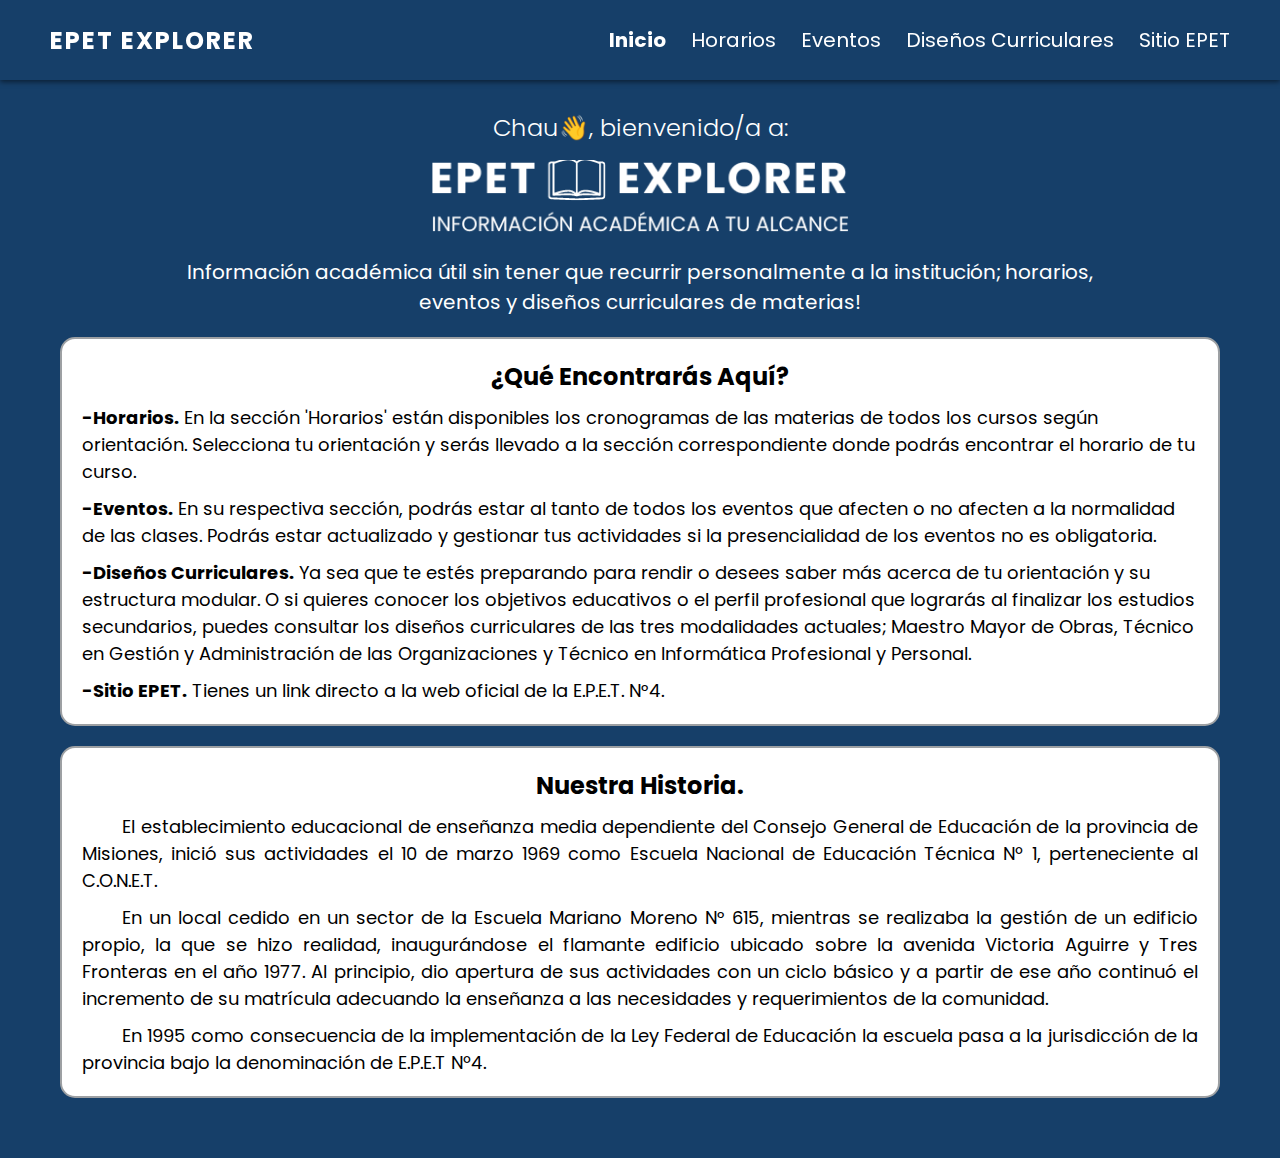
<file: index.html>
<!DOCTYPE html>
<html lang="en">
<head>
    <meta charset="UTF-8">
    <meta name="viewport" content="width=device-width, initial-scale=1.0">
    <script src="script.js"></script>
    <link rel="icon" href="sources/favicon.ico" type="image/x-icon">
    <link href='https://unpkg.com/boxicons@2.1.4/css/boxicons.min.css' rel='stylesheet'>
    <link rel="stylesheet" href="index.css">
    <title>Epet Explorer</title>
</head>
<body>
    <header>
        <nav class="navbar">

            <div class="navbar-brand">
                <h2>EPET EXPLORER</h2>
            </div>
            <div class="menu-toggle">
                <i class='bx bx-menu'></i>
            </div>
                <ul class="navbar-menu">
                    <li><a style="font-weight: bold;"href="index.html">Inicio</a></li>
                    <li><a href="horarios.html">Horarios</a></li>
                    <li><a href="eventos.html">Eventos</a></li>
                    <li><a href="dis_curriculares.html">Diseños Curriculares</a></li>
                    <li><a href="https://epet4iguazu.edu.ar/portal/">Sitio EPET</a></li>
                </ul>
            </div>
        </nav>
    </header>
    
    <div class="main">
        <h2>Chau👋, bienvenido/a a:</h2>
        <img src="sources/logo.png">
        <p class="sub">Información académica útil sin tener que recurrir personalmente a la institución; horarios, eventos y diseños curriculares de materias!</p>

    <div class="container">

        <div class="info">
            <h2>¿Qué Encontrarás Aquí?</h2>
                <p><span>-Horarios.</span> En la sección 'Horarios' están disponibles los cronogramas de las materias de todos los cursos según orientación. Selecciona tu orientación y serás llevado a la sección correspondiente donde podrás encontrar el horario de tu curso.</p>

                <p> <span>-Eventos.</span> En su respectiva sección, podrás estar al tanto de todos los eventos que afecten o no afecten a la normalidad de las clases. Podrás estar actualizado y gestionar tus actividades si la presencialidad de los eventos no es obligatoria.</p>

                <p> <span>-Diseños Curriculares.</span> Ya sea que te estés preparando para rendir o desees saber más acerca de tu orientación y su estructura modular. O si quieres conocer los objetivos educativos o el perfil profesional que lograrás al finalizar los estudios secundarios, puedes consultar los diseños curriculares de las tres modalidades actuales; Maestro Mayor de Obras, Técnico en Gestión y Administración de las Organizaciones y Técnico en Informática Profesional y Personal.</p>

                <p> <span>-Sitio EPET.</span> Tienes un link directo a la web oficial de la E.P.E.T. N°4. </p>
            </div>

            <div class="info">
                <div class="history">
                <h2>Nuestra Historia.</h2>
                    <p>El establecimiento educacional de enseñanza media dependiente del Consejo General de Educación de la provincia de Misiones, inició sus actividades el 10 de marzo 1969 como Escuela Nacional de Educación Técnica Nº 1, perteneciente al C.O.N.E.T. </p>
    
                    <p>En un local cedido en un sector de la Escuela Mariano Moreno N° 615, mientras se realizaba la gestión de un edificio propio, la que se hizo realidad, inaugurándose el flamante edificio ubicado sobre la avenida Victoria Aguirre y Tres Fronteras en el año 1977. Al principio, dio apertura de sus actividades con un ciclo básico y a partir de ese año continuó el incremento de su matrícula adecuando la enseñanza a las necesidades y requerimientos de la comunidad.</p>
    
                    <p> <span>  </span>En 1995 como consecuencia de la implementación de la Ley Federal de Educación la escuela pasa a la jurisdicción de la provincia bajo la denominación de E.P.E.T Nº4. </p>
                </div>
            </div>

        </div>


    <div class="footer">

    </div>

</body>
</html>
</file>
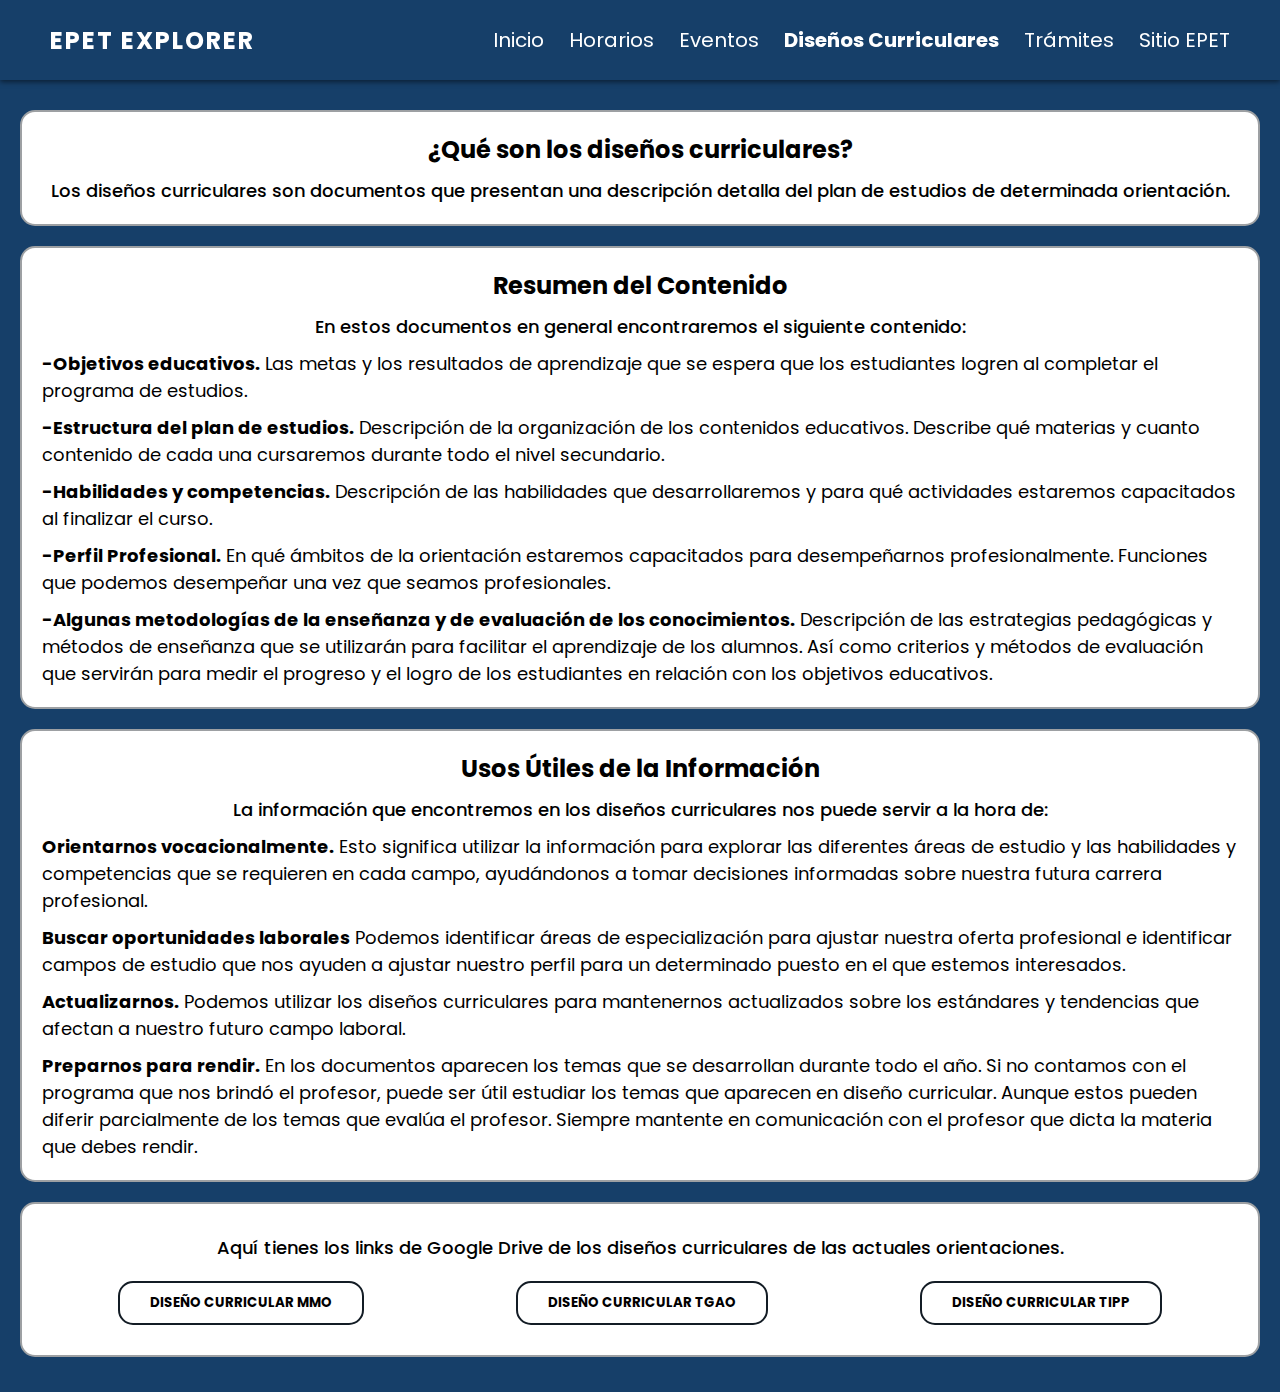
<file: dis_curriculares.html>
<!DOCTYPE html>
<html lang="en">
    <head>
        <meta charset="UTF-8">
        <meta name="viewport" content="width=device-width, initial-scale=1.0">
        <script src="script.js"></script>
        <link rel="icon" href="sources/favicon.ico" type="image/x-icon">
        <link href='https://unpkg.com/boxicons@2.1.4/css/boxicons.min.css' rel='stylesheet'>
        <link rel="stylesheet" href="dis_curriculares.css">
        <title>Epet Explorer</title>
    </head>
    
    <body>
        
        <header>
            <nav class="navbar">

                <div class="navbar-brand">
                    <h2>EPET EXPLORER</h2>
                </div>
                <div class="menu-toggle">
                    <i class='bx bx-menu'></i>
                </div>
                <!--ul para pantalas grandes-->
                    <ul class="navbar-menu">
                        <li><a href="index.html">Inicio</a></li>
                        <li><a href="horarios.html">Horarios</a></li>
                        <li><a href="eventos.html">Eventos</a></li>
                        <li><a style="font-weight: bold;" href="dis_curriculares.html">Diseños Curriculares</a></li>
                        <li><a href="#">Trámites</a></li>
                        <li><a href="https://epet4iguazu.edu.ar/portal/">Sitio EPET</a></li>
            
                    </ul>
                    <!--Asmr Prog | botón de hire me-->
                </div>
            </nav>
        </header>

            <div class="main">
                <div class="container">

                    <div class="info">
                    <h2>¿Qué son los diseños curriculares?</h2>
                        <p class="head-info">Los diseños curriculares son documentos que presentan una descripción detalla del plan de estudios de determinada orientación.</p>
                    </div>

                    <div class="info">
                        <h2>Resumen del Contenido</h2>
                        <p class="head-info">En estos documentos en general encontraremos el siguiente contenido:</p>

                            <p><span>-Objetivos educativos.</span> Las metas y los resultados de aprendizaje que se espera que los estudiantes logren al completar el programa de estudios.</p>

                            <p> <span>-Estructura del plan de estudios.</span> Descripción de la organización de los contenidos educativos. 	Describe qué materias y cuanto contenido de cada una cursaremos durante todo el nivel secundario.</p>

                            <p> <span>-Habilidades y competencias.</span> Descripción de las habilidades que desarrollaremos y para qué actividades estaremos capacitados al finalizar el curso.</p>

                            <p> <span>-Perfil Profesional.</span> En qué ámbitos de la orientación estaremos capacitados para desempeñarnos profesionalmente. Funciones que podemos desempeñar una vez que seamos profesionales.</p>

                            <p> <span>-Algunas metodologías de la enseñanza y de evaluación de los conocimientos.</span> Descripción de las estrategias pedagógicas y métodos de enseñanza que se utilizarán para facilitar el aprendizaje de los alumnos. Así como criterios y métodos de evaluación que servirán para medir el progreso y el logro de los estudiantes en relación con los objetivos educativos.</p>
                        </div>
                

                    <div class="info">
                        <h2>Usos Útiles de la Información</h2>
                        <p class="head-info">La información que encontremos en los diseños curriculares nos puede servir a la hora de:</p>

                            <p><span>Orientarnos vocacionalmente.</span> Esto significa utilizar la información para explorar las diferentes áreas de estudio y las habilidades y competencias que se requieren en cada campo, ayudándonos a tomar decisiones informadas sobre nuestra futura carrera profesional.</p>

                            <p> <span>Buscar oportunidades laborales</span> Podemos identificar áreas de especialización para ajustar nuestra oferta profesional e identificar campos de estudio que nos ayuden a ajustar nuestro perfil para un determinado puesto en el que estemos interesados.</p>

                            <p> <span>Actualizarnos.</span> Podemos utilizar los diseños curriculares para mantenernos actualizados sobre los estándares y tendencias que afectan a nuestro futuro campo laboral. </p>

                            <p> <span>Preparnos para rendir.</span> En los documentos aparecen los temas que se desarrollan durante todo el año. Si no contamos con el programa que nos brindó el profesor, puede ser útil estudiar los temas que aparecen en diseño curricular. Aunque estos pueden diferir parcialmente de los temas que evalúa el profesor. Siempre mantente en comunicación con el profesor que dicta la materia que debes rendir. </p>
                        </div>

                    <div class="info">
                        <p class="head-info">Aquí tienes los links de Google Drive de los diseños curriculares de las actuales orientaciones.</p>
                    <div class="links-container">
                            <a href="https://drive.google.com/file/d/1TZlGch7oJvsGGJ-Lbj5iZM_1ftDqgmMA/view?usp=sharing" target="_blank">
                            <button>Diseño Curricular MMO</button>
                            </a>
                            <a href="https://drive.google.com/file/d/14ccp662ENBt3RRAOjADG9Et6YQp6_4Nc/view?usp=sharing" target="_blank">
                            <button>Diseño Curricular TGAO</button>
                            </a>
                            <a href="https://drive.google.com/file/d/17WYewLlN6JduYntCABypQZARd4Ze5yio/view?usp=sharing" target="_blank">
                            <button>Diseño Curricular TIPP</button>
                            </a>
                    </div>
                </div>

                </div>
                
                

            </div>
    </body>
</file>
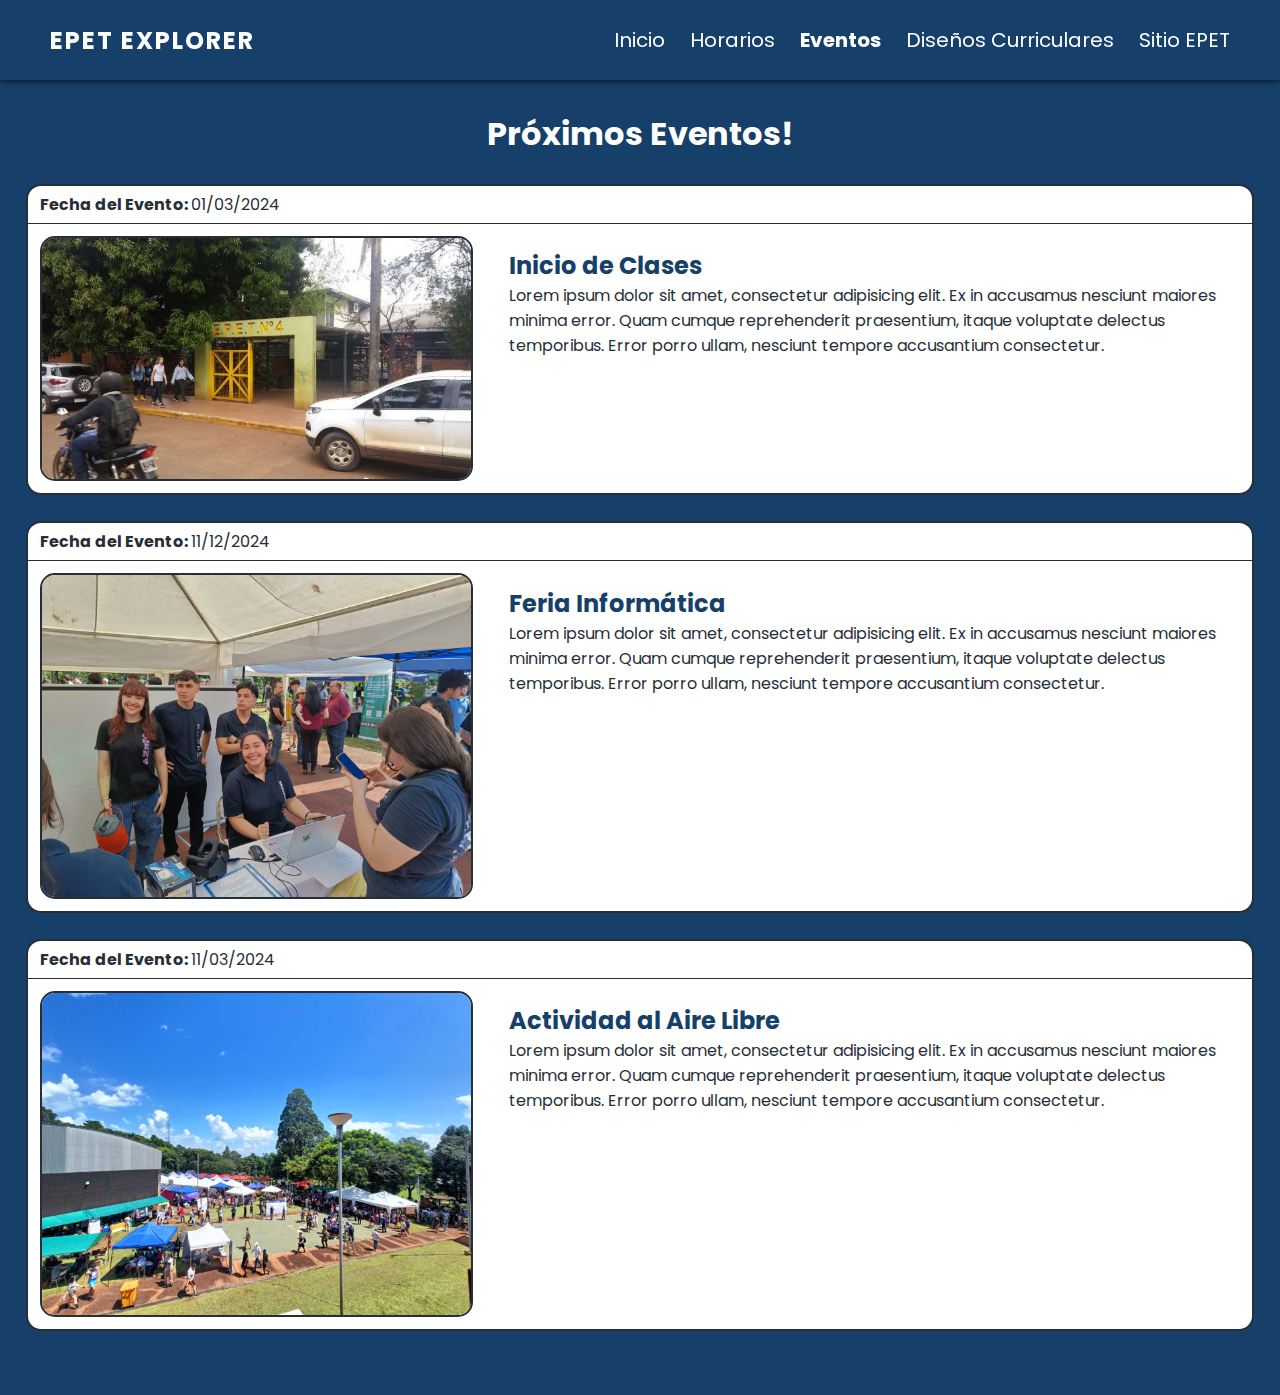
<file: eventos.html>
<!DOCTYPE html>
<html lang="en">
    <head>
        <meta charset="UTF-8">
        <meta name="viewport" content="width=device-width, initial-scale=1.0">
        <script src="script.js"></script>
        <link rel="icon" href="sources/favicon.ico" type="image/x-icon">
        <link href='https://unpkg.com/boxicons@2.1.4/css/boxicons.min.css' rel='stylesheet'>
        <link rel="stylesheet" href="eventos.css">
        <title>Epet Explorer</title>
    </head>
    
    <body>
        
        <header>
            <nav class="navbar">
    
                <div class="navbar-brand">
                    <h2>EPET EXPLORER</h2>
                </div>
                <div class="menu-toggle">
                    <i class='bx bx-menu'></i>
                </div>
                    <ul class="navbar-menu">
                        <li><a href="index.html">Inicio</a></li>
                        <li><a href="horarios.html">Horarios</a></li>
                        <li><a style="font-weight: bold;"href="eventos.html">Eventos</a></li>
                        <li><a href="dis_curriculares.html">Diseños Curriculares</a></li>
                        <li><a href="https://epet4iguazu.edu.ar/portal/">Sitio EPET</a></li>
                    </ul>
                </div>
            </nav>
        </header>

        <div class="main">
            <h2>Próximos Eventos!</h2>
            <!--Plantilla de elemento "Evento"-->
            <div class="event-container"> <!--Evento 1-->
                
                <div class="event-date">
                    <p><span>Fecha del Evento: </span><!--Modificar fecha del evento-->
                        01/03/2024</p>
                </div>
                <div class="event-content">
                    <img src="sources/eventos/epet.jpg" alt="FotoEvento">
                    <div class="info">
                    <h3>Inicio de Clases</h3>
                    <p>Lorem ipsum dolor sit amet, consectetur adipisicing elit. Ex in accusamus nesciunt maiores minima error. Quam cumque reprehenderit praesentium, itaque voluptate delectus temporibus. Error porro ullam, nesciunt tempore accusantium consectetur.</p>
                    </div>
                </div>
            </div>

            <div class="event-container"> <!--Evento 2-->
                
                <div class="event-date">
                    <p><span>Fecha del Evento: </span><!--Modificar fecha del evento-->
                        11/12/2024</p>
                </div>
                <div class="event-content">
                    <img src="sources/eventos/evento1.jpg" alt="FotoEvento">
                    <div class="info">
                    <h3>Feria Informática</h3>
                    <p>Lorem ipsum dolor sit amet, consectetur adipisicing elit. Ex in accusamus nesciunt maiores minima error. Quam cumque reprehenderit praesentium, itaque voluptate delectus temporibus. Error porro ullam, nesciunt tempore accusantium consectetur.</p>
                    </div>
                </div>
            </div>

            <div class="event-container"> <!--Evento 3-->
                
                <div class="event-date">
                    <p><span>Fecha del Evento: </span><!--Modificar fecha del evento-->
                        11/03/2024</p>
                </div>
                <div class="event-content">
                    <img src="sources/eventos/evento2.jpg" alt="FotoEvento">
                    <div class="info">
                    <h3>Actividad al Aire Libre</h3>
                    <p>Lorem ipsum dolor sit amet, consectetur adipisicing elit. Ex in accusamus nesciunt maiores minima error. Quam cumque reprehenderit praesentium, itaque voluptate delectus temporibus. Error porro ullam, nesciunt tempore accusantium consectetur.</p>
                    </div>
                </div>
            </div>
        </div>

    </body>
</file>
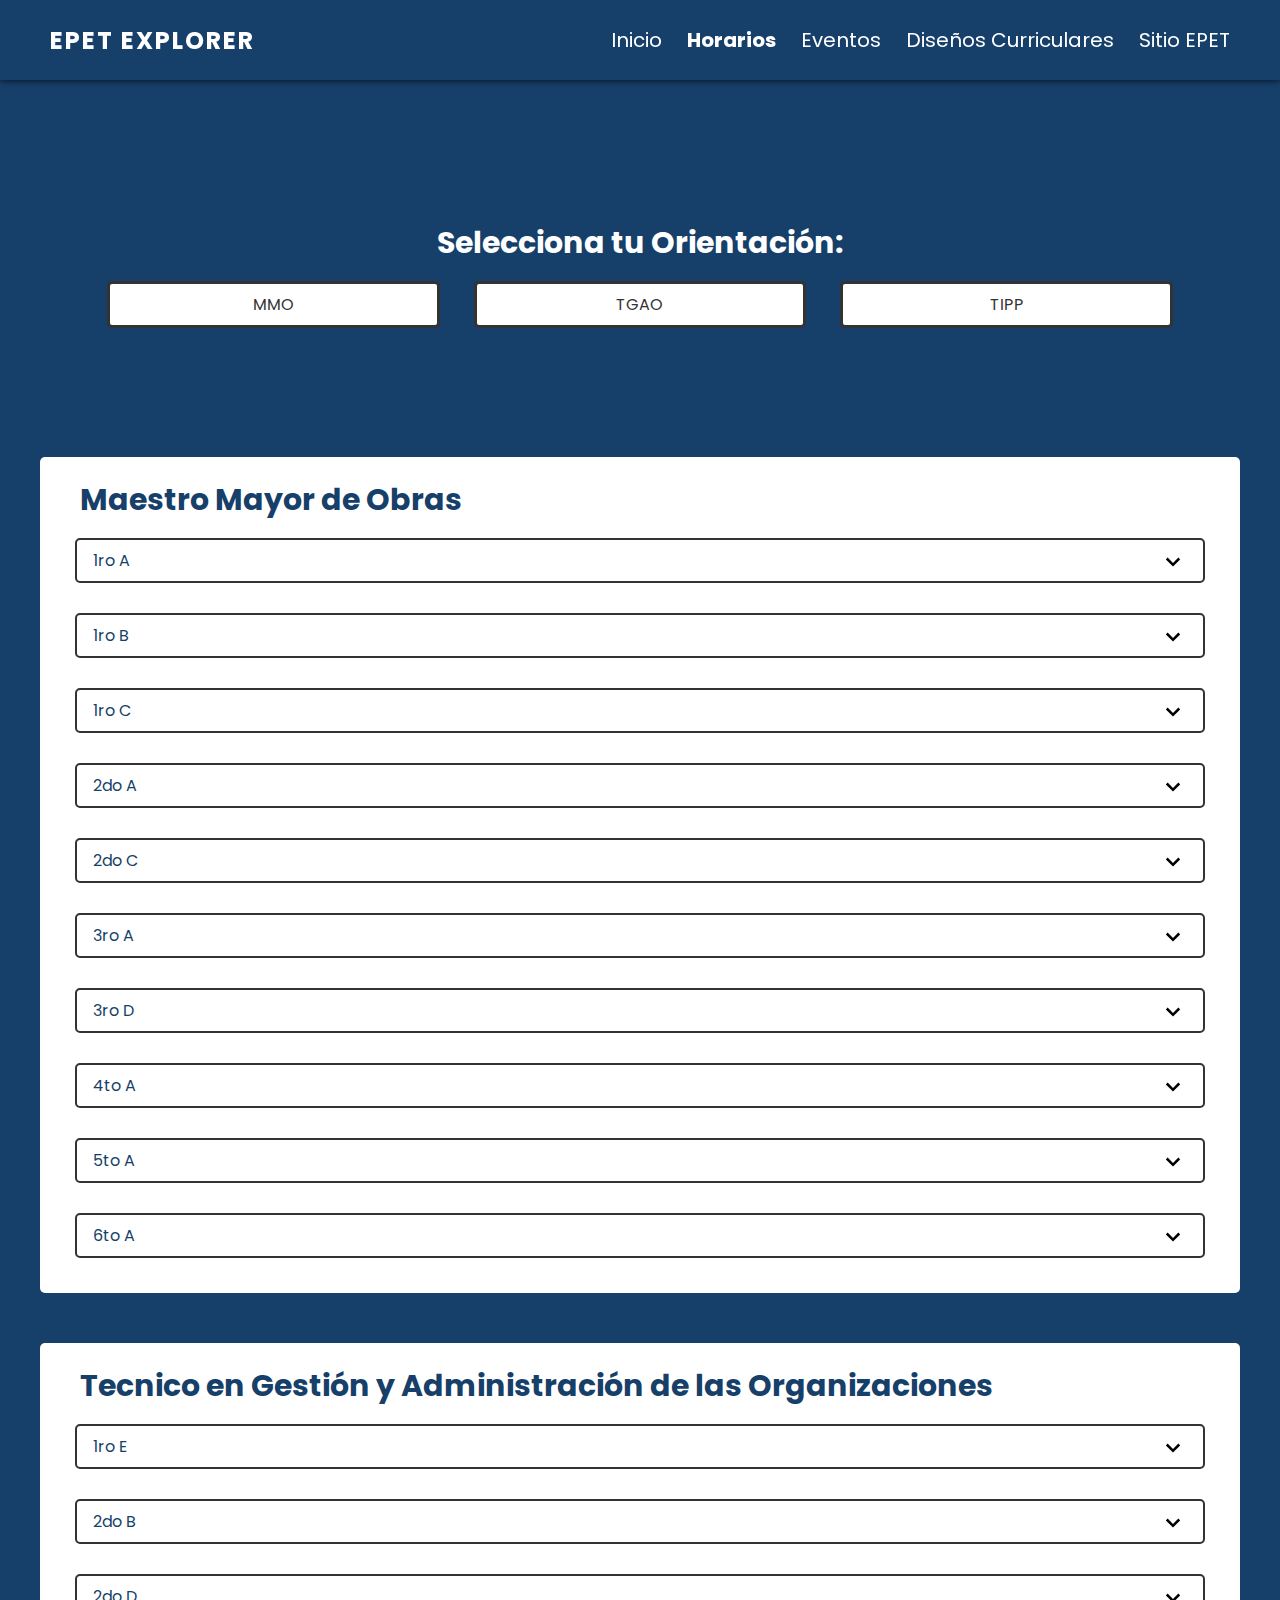
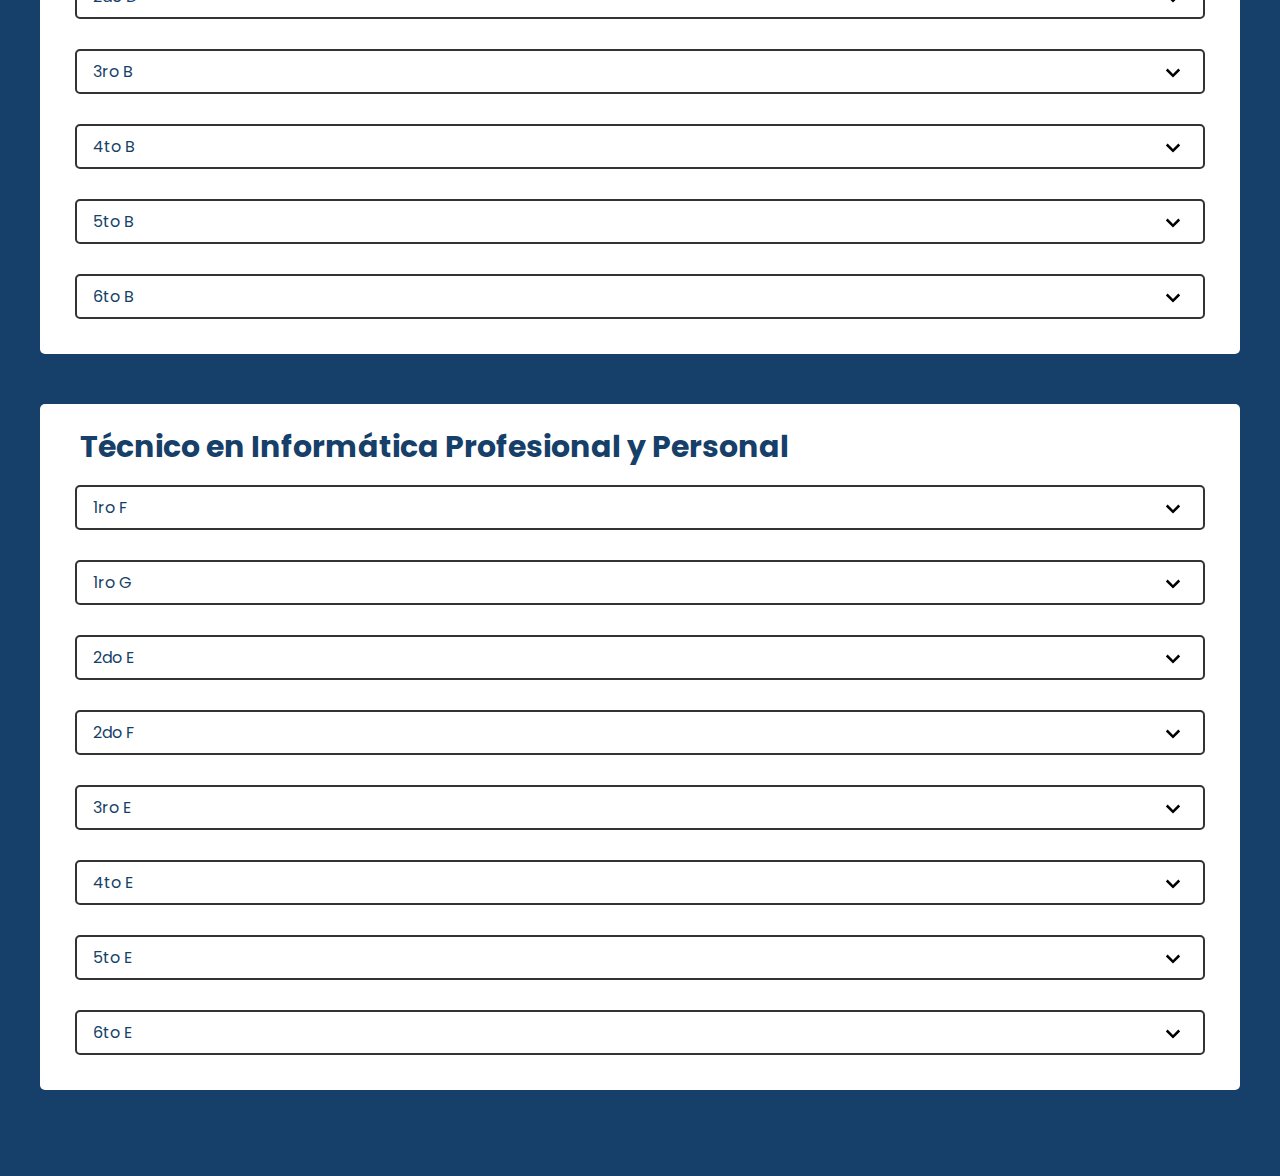
<file: horarios.html>
<!DOCTYPE html>
<html lang="en">
    <head>
        <meta charset="UTF-8">
        <meta name="viewport" content="width=device-width, initial-scale=1.0">
        <script src="script.js"></script>
        <link rel="icon" href="sources/favicon.ico" type="image/x-icon">
        <link href='https://unpkg.com/boxicons@2.1.4/css/boxicons.min.css' rel='stylesheet'>
        <link rel="stylesheet" href="horarios.css">
        <title>Epet Explorer</title>
    </head>
    
    <body>
        <header>
            <nav class="navbar">
    
                <div class="navbar-brand">
                    <h2>EPET EXPLORER</h2>
                </div>
                <div class="menu-toggle">
                    <i class='bx bx-menu'></i>
                </div>
                    <ul class="navbar-menu">
                        <li><a href="index.html">Inicio</a></li>
                        <li><a style="font-weight: bold;"href="horarios.html">Horarios</a></li>
                        <li><a href="eventos.html">Eventos</a></li>
                        <li><a href="dis_curriculares.html">Diseños Curriculares</a></li>
                        <li><a href="https://epet4iguazu.edu.ar/portal/">Sitio EPET</a></li>
                    </ul>
                </div>
            </nav>
        </header>

        <div class="main">

            <div class="container">
                <div class="btn-container">
                    <h2>Selecciona tu Orientación:</h2>
                    <!-- Botones de orientaciones -->
                    <div class="orientation-buttons">
                        <button onclick="navigateToSection('MMO')">MMO</button>
                        <button onclick="navigateToSection('TGAO')">TGAO</button>
                        <button onclick="navigateToSection('TIPP')">TIPP</button>
                    </div>

                <!-- Sección de botones desplegables, las imágenes de los horarios estarán ubicadas en sources/horarios, y estarán nombradas como cada curso, por ejemplo: "1ro_A.png"-->
                <div class="container-inner">
                    <section id="MMO" class="schedule-section">
                        <div class="mmo">
                            <h2>Maestro Mayor de Obras</h2>
                            <button onclick="showSchedule('sources/horarios/horario_example.png', this)" class="button-with-icon">1ro A <img src="sources/icons/arrow.svg" alt="Desplegar" class="button-icon"></button>
                            <button onclick="showSchedule('sources/horarios/horario_example.png', this)" class="button-with-icon">1ro B <img src="sources/icons/arrow.svg" alt="Desplegar" class="button-icon"></button>
                            <button onclick="showSchedule('sources/horarios/horario_example.png', this)" class="button-with-icon">1ro C <img src="sources/icons/arrow.svg" alt="Desplegar" class="button-icon"></button>
                            <button onclick="showSchedule('sources/horarios/horario_example.png', this)" class="button-with-icon">2do A <img src="sources/icons/arrow.svg" alt="Desplegar" class="button-icon"></button>
                            <button onclick="showSchedule('sources/horarios/horario_example.png', this)" class="button-with-icon">2do C <img src="sources/icons/arrow.svg" alt="Desplegar" class="button-icon"></button>
                            <button onclick="showSchedule('sources/horarios/horario_example.png', this)" class="button-with-icon">3ro A <img src="sources/icons/arrow.svg" alt="Desplegar" class="button-icon"></button>
                            <button onclick="showSchedule('sources/horarios/horario_example.png', this)" class="button-with-icon">3ro D <img src="sources/icons/arrow.svg" alt="Desplegar" class="button-icon"></button>
                            <button onclick="showSchedule('sources/horarios/horario_example.png', this)" class="button-with-icon">4to A <img src="sources/icons/arrow.svg" alt="Desplegar" class="button-icon"></button>
                            <button onclick="showSchedule('sources/horarios/horario_example.png', this)" class="button-with-icon">5to A <img src="sources/icons/arrow.svg" alt="Desplegar" class="button-icon"></button>
                            <button onclick="showSchedule('sources/horarios/horario_example.png', this)" class="button-with-icon">6to A <img src="sources/icons/arrow.svg" alt="Desplegar" class="button-icon"></button>
                        </div>
                    </section>

                    <section id="TGAO" class="schedule-section">
                        <div class="tgao">
                            <h2>Tecnico en Gestión y Administración de las Organizaciones</h2>
                            <button onclick="showSchedule('sources/horarios/horario_example.png', this)" class="button-with-icon">1ro E <img src="sources/icons/arrow.svg" alt="Desplegar" class="button-icon"></button>
                            <button onclick="showSchedule('sources/horarios/horario_example.png', this)" class="button-with-icon">2do B <img src="sources/icons/arrow.svg" alt="Desplegar" class="button-icon"></button>
                            <button onclick="showSchedule('sources/horarios/horario_example.png', this)" class="button-with-icon">2do D <img src="sources/icons/arrow.svg" alt="Desplegar" class="button-icon"></button>
                            <button onclick="showSchedule('sources/horarios/horario_example.png', this)" class="button-with-icon">3ro B <img src="sources/icons/arrow.svg" alt="Desplegar" class="button-icon"></button>
                            <button onclick="showSchedule('sources/horarios/horario_example.png', this)" class="button-with-icon">4to B <img src="sources/icons/arrow.svg" alt="Desplegar" class="button-icon"></button>
                            <button onclick="showSchedule('sources/horarios/horario_example.png', this)" class="button-with-icon">5to B <img src="sources/icons/arrow.svg" alt="Desplegar" class="button-icon"></button>
                            <button onclick="showSchedule('sources/horarios/horario_example.png', this)" class="button-with-icon">6to B <img src="sources/icons/arrow.svg" alt="Desplegar" class="button-icon"></button>
                    </section>

                    <section id="TIPP" class="schedule-section">
                        <div class="tipp">
                            <h2>Técnico en Informática Profesional y Personal</h2>
                            <button onclick="showSchedule('sources/horarios/horario_example.png', this)" class="button-with-icon">1ro F <img src="sources/icons/arrow.svg" alt="Desplegar" class="button-icon"></button>
                            <button onclick="showSchedule('sources/horarios/horario_example.png', this)" class="button-with-icon">1ro G <img src="sources/icons/arrow.svg" alt="Desplegar" class="button-icon"></button>
                            <button onclick="showSchedule('sources/horarios/horario_example.png', this)" class="button-with-icon">2do E <img src="sources/icons/arrow.svg" alt="Desplegar" class="button-icon"></button>
                            <button onclick="showSchedule('sources/horarios/horario_example.png', this)" class="button-with-icon">2do F <img src="sources/icons/arrow.svg" alt="Desplegar" class="button-icon"></button>
                            <button onclick="showSchedule('sources/horarios/horario_example.png', this)" class="button-with-icon">3ro E <img src="sources/icons/arrow.svg" alt="Desplegar" class="button-icon"></button>
                            <button onclick="showSchedule('sources/horarios/horario_example.png', this)" class="button-with-icon">4to E <img src="sources/icons/arrow.svg" alt="Desplegar" class="button-icon"></button>
                            <button onclick="showSchedule('sources/horarios/horario_example.png', this)" class="button-with-icon">5to E <img src="sources/icons/arrow.svg" alt="Desplegar" class="button-icon"></button>
                            <button onclick="showSchedule('sources/horarios/horario_example.png', this)" class="button-with-icon">6to E <img src="sources/icons/arrow.svg" alt="Desplegar" class="button-icon"></button>
                        </div>
                    </section>
                </div>
            </div>
        </div>  

</body> 
</html>
</file>
<file: index.css>
@import url('https://fonts.googleapis.com/css2?family=Poppins:ital,wght@0,100;0,200;0,300;0,400;0,500;0,600;0,700;0,800;0,900;1,100;1,200;1,300;1,400;1,500;1,600;1,700;1,800;1,900&display=swap');

html{
    scroll-behavior: smooth;
}

*{
    margin: 0;
    padding: 0;
    outline: 0;
    border: 0;
    text-decoration: none;
    font-family: 'Poppins', sans-serif;
}

body{
    margin: 0;
    padding: 0;
    background: #163f69;
}

/*Menú de Hamburguesa*/
.menu-toggle i{
    cursor: pointer;
    margin-top: 8px;
    font-size: 22px;
    color: #fff;
    transition: color 0.3s ease;
}

.menu-toggle i:hover{
    color: #9da0a3;
}

.navbar-menu.active{
    display: flex;
    text-align: end;
    justify-content: end;
    flex-direction: column;
    position: absolute;
    top: 80px;
    left: 0;
    background-color: #163f69;
    width: 100%;
    padding: 20px;
    box-sizing: border-box;
}

.navbar-menu.active li{
    border: solid 2px #9da0a3;
    margin-bottom: 10px;
}

.navbar-menu.active li:last-child{
    padding-right: 23px ;
}

.navbar-menu a{
    color: #fff;
    text-decoration: none;
    font-size: 20px;
    transition: color 0.3s ease;
}

.navbar-menu a:hover{
    color: #9da0a3;
}

/* Navbar Style */
.navbar{
    top: 0;
    left: 0;
    width: 100%;
    background-color: #163f69;
    display: flex;
    align-items: center ;
    justify-content: space-between;
    height: 80px;
    padding: 0 50px;
    position: fixed;
    z-index: 1000;
    box-shadow: 0 2px 5px rgba(0, 0, 0, 0.5);
    box-sizing: border-box;
}

.navbar h2{
    color: #fff;
    font-weight: bold;
    letter-spacing: 2px;
}
/*
.navbar ul{
    display: flex;

}*/

.navbar ul li{
    list-style: none;
}

.navbar ul li a{
    text-decoration: none;
    color: #fff;
    font-size: 20px;
    margin-right: 25px;
    transition: color 0.3s ease;
}

.navbar ul li:hover a{
    color: #9da0a3;
}
.navbar ul li:first-child a{
    align-items: start; 
}

.navbar ul li:last-child a{
    margin: 0;
}

/* Main Page Style*/

.main{
    background-color: #163f69;
    padding: 40px;
    margin-top: 70px;
    display: block;
    flex-direction: column;
    align-items: center;
    text-align: center;
}

.main h2{
    font-weight: 300;
    font-size: 24px;
    text-align: center;
    color: #fff;
}

.main img{
    width: 35%;
    margin: 15px 0px;
}

.main p.sub{
    width: 80%;
    margin: 0 auto;
    text-align: center;
    font-size: 20px;
    color: #fff;
}

.container{
    align-items: center;
}

.container .info{
    text-align: start;
    border: solid 2px #9da0a3;
    border-radius: 15px;
    background-color: #fff;
    padding: 20px;
    margin: 20px;
}

.info .history p{
    text-indent: 40px;
    text-align: justify;
}

.container .info h2{
    text-align: center;
    color: black;
    font-weight: bold;
}
.container .head-info{
    text-align: center  ;
    font-weight: 500;
}

.container p{
    margin-top: 10px;
    font-size: 18px;
    font-weight: 400 ;
}

.main .container span {
    font-weight: bold;
}

/*Responsive Codes*/
.navbar-menu-hidden{
    display: none;
}

/*para PC*/
@media only screen and (min-width: 896px){
    .navbar ul{
        display: flex;
    }
    .navbar .menu-toggle{
        display: none;
    }
}

/* Para tablets */
@media only screen and (min-width: 912px) and (max-width: 1000px) {
    /* Agrega aquí tus estilos para tablets */
    .navbar-menu{
        display: none;
    }
    
    .main img{
        width: 80%;
        margin: 15px 0px;
    }
}

/*para celulares*/
@media screen and (max-width: 896px) {
    .navbar-menu{
        display: none;
    }
    
    .main img{
        width: 80%;
        margin: 15px 0px;
    }

    .info .history p{
        text-indent: 0;
        text-align: justify;
    }

}
</file>
<file: dis_curriculares.css>
@import url('https://fonts.googleapis.com/css2?family=Poppins:ital,wght@0,100;0,200;0,300;0,400;0,500;0,600;0,700;0,800;0,900;1,100;1,200;1,300;1,400;1,500;1,600;1,700;1,800;1,900&display=swap');

html{
    scroll-behavior: smooth;
}

*{
    margin: 0;
    padding: 0;
    outline: 0;
    border: 0;
    text-decoration: none;
    font-family: 'Poppins', sans-serif;
}

body{
    margin: 0;
    padding: 0;
    height: 100vh;
    background: #163f69;
}

/*Menú Hamburguesa para dispositivos pequeños*/
/*ocultar el menu inicialmente*/
.menu-toggle i{
    cursor: pointer;
    margin-top: 8px;
    font-size: 22px;
    color: #fff;
    transition: color 0.3s ease;
}

.menu-toggle i:hover{
    color: #9da0a3;
}


.navbar-menu.active{
    display: flex;
    text-align: end;
    justify-content: end;
    flex-direction: column;
    position: absolute;
    top: 80px;
    left: 0;
    background-color: #163f69;
    width: 100%;
    padding: 20px;
    box-sizing: border-box;
}

.navbar-menu.active li{
    border: solid 2px #9da0a3;
    margin-bottom: 10px;
}

.navbar-menu.active li:last-child{
    padding-right: 23px ;
}



.navbar-menu a{
    color: #fff;
    text-decoration: none;
    font-size: 20px;
    transition: color 0.3s ease;
}

.navbar-menu a:hover{
    color: #9da0a3;
}

/* Navbar Style */
.navbar{
    top: 0;
    left: 0;
    width: 100%;
    background-color: #163f69;
    display: flex;
    align-items: center ;
    justify-content: space-between;
    height: 80px;
    padding: 0 50px;
    position: fixed;
    z-index: 1000;
    box-shadow: 0 2px 5px rgba(0, 0, 0, 0.5);
    box-sizing: border-box;
}

.navbar h2{
    color: #fff;
    font-weight: bold;
    letter-spacing: 2px;
}
/*
.navbar ul{
    display: flex;

}*/

.navbar ul li{
    list-style: none;
}

.navbar ul li a{
    text-decoration: none;
    color: #fff;
    font-size: 20px;
    margin-right: 25px;
    transition: color 0.3s ease;
}

.navbar ul li:hover a{
    color: #9da0a3;
}
.navbar ul li:first-child a{
    align-items: start; 
}

.navbar ul li:last-child a{
    margin: 0;
}

/*Main Style*/

.main{
    display: block;
    box-sizing: border-box;
    margin: 110px 0px 3%;
    padding-bottom: 15px;
}

.main h2{
    font-size: 24px;
    text-align: center;
}

.container{
    align-items: center;
}

.container .info{
    border: solid 2px #9da0a3;
    border-radius: 15px;
    background-color: #fff;
    padding: 20px;
    margin: 20px;
}

.container .head-info{
    text-align: center  ;
    font-weight: 500;
}

.container p{
    margin-top: 10px;
    font-size: 18px;
    font-weight: 400 ;
}

.main .container span {
    font-weight: bold;
}

.links-container{
    background: #fff;
    display: flex;
    justify-content: space-around;
    margin: 20px 0px 10px;
}


.links-container button{text-transform: uppercase;
    position: relative;
    cursor: pointer;
    font-weight: bold;
    width: 100%;
    border: solid 2px #131c25;
    border-radius: 15px;
    background: #fff;
    padding: 10px 30px;
    transition: background-color 0.2s, color 0.2s;
}

.container button:hover{
    background-color: #973e3e;
    color:#fff;
}

.navbar-menu-hidden{
    display: none;
}
/*Responsive Codes*/
/*para PC*/
@media only screen and (min-width: 960px){
    .navbar ul{
        display: flex;
    }
    .navbar .menu-toggle{
        display: none;
    }
}

/*para celulares*/
@media screen and (max-width: 896px) {
    .navbar-menu{
        display: none;
    }
    .links-container{
        flex-direction: column;
    }
    
    .links-container button{
        margin-top: 20px;
    }
}
</file>
<file: eventos.css>
@import url('https://fonts.googleapis.com/css2?family=Poppins:ital,wght@0,100;0,200;0,300;0,400;0,500;0,600;0,700;0,800;0,900;1,100;1,200;1,300;1,400;1,500;1,600;1,700;1,800;1,900&display=swap');

html{
    scroll-behavior: smooth;
}

*{
    margin: 0;
    padding: 0;
    outline: 0;
    border: 0;
    text-decoration: none;
    font-family: 'Poppins', sans-serif;
}

body{
    margin: 0;
    padding: 0;
    background: #163f69;
}

/*Menú de Hamburguesa*/
.menu-toggle i{
    cursor: pointer;
    margin-top: 8px;
    font-size: 22px;
    color: #fff;
    transition: color 0.3s ease;
}

.menu-toggle i:hover{
    color: #9da0a3;
}

.navbar-menu.active{
    display: flex;
    text-align: end;
    justify-content: end;
    flex-direction: column;
    position: absolute;
    top: 80px;
    left: 0;
    background-color: #163f69;
    width: 100%;
    padding: 20px;
    box-sizing: border-box;
}

.navbar-menu.active li{
    border: solid 2px #9da0a3;
    margin-bottom: 10px;
}

.navbar-menu.active li:last-child{
    padding-right: 23px ;
}

.navbar-menu a{
    color: #fff;
    text-decoration: none;
    font-size: 20px;
    transition: color 0.3s ease;
}

.navbar-menu a:hover{
    color: #9da0a3;
}

/* Navbar Style */
.navbar{
    top: 0;
    left: 0;
    width: 100%;
    background-color: #163f69;
    display: flex;
    align-items: center ;
    justify-content: space-between;
    height: 80px;
    padding: 0 50px;
    position: fixed;
    z-index: 1000;
    box-shadow: 0 2px 5px rgba(0, 0, 0, 0.5);
    box-sizing: border-box;
}

.navbar h2{
    color: #fff;
    font-weight: bold;
    letter-spacing: 2px;
}
/*
.navbar ul{
    display: flex;

}*/

.navbar ul li{
    list-style: none;
}

.navbar ul li a{
    text-decoration: none;
    color: #fff;
    font-size: 20px;
    margin-right: 25px;
    transition: color 0.3s ease;
}

.navbar ul li:hover a{
    color: #9da0a3;
}
.navbar ul li:first-child a{
    align-items: start; 
}

.navbar ul li:last-child a{
    margin: 0;
}


/*Main Style*/

.main{
    display: block;
    box-sizing: border-box;
    padding: 110px 0px 3%;
}

.main h2{
    font-size: 32px;
    font-weight: bold;
    text-align: center;
    color: #fff;
}

.main .event-container{
    margin: 2% 2%;
    display: flex;
    flex-direction: column;
    border: 2px solid;
    border-radius: 15px;
    background-color: #fff;
    color: #262e36;
}

.main .event-date{
    display: flex;
    padding: 0.5% 1%;
    border-bottom: 1px solid;
}
.main .event-date span{
    font-weight: bold;
}

.main .event-content{
    display: flex;
}

.main .event-content img{
    width: 35%;
    border: 2px solid;
    border-radius: 15px;
    margin: 1%;
}

.main .info{
    text-align: flex-start;
    margin: 2%;
}

.main h3{
    font-weight: bold;
    font-size: 24px;
    color: #163f69;
}

/*Responsive Codes*/
.navbar-menu-hidden{
    display: none;
}

/*para PC*/
@media only screen and (min-width: 896px){
    .navbar ul{
        display: flex;
    }
    .navbar .menu-toggle{
        display: none;
    }
}

/* Para tablets */
@media only screen and (min-width: 912px) and (max-width: 1000px) {
    /* Agrega aquí tus estilos para tablets */
    .navbar-menu{
        display: none;
    }
    
    .main img{
        width: 80%;
        margin: 15px 0px;
    }
}

/*para celulares*/
@media screen and (max-width: 896px) {
    .navbar-menu{
        display: none;
    }
    
    .main{
        align-items: center;
    }

    .main h2{
        font-size: 22px;
    }

    .main .event-container{
        text-align: center;
        display: block;
        align-items: center;
        margin-bottom: 16px;
    }

    .main .event-content{
        display: block;
    }

    .main .event-content img{
        margin: 20px 15px 0px 15px;
        width: 80%;
    }
}
</file>
<file: horarios.css>
@import url('https://fonts.googleapis.com/css2?family=Poppins:ital,wght@0,100;0,200;0,300;0,400;0,500;0,600;0,700;0,800;0,900;1,100;1,200;1,300;1,400;1,500;1,600;1,700;1,800;1,900&display=swap');

html{
    scroll-behavior: smooth;
}

*{
    margin: 0;
    padding: 0;
    outline: 0;
    border: 0;
    text-decoration: none;
    font-family: 'Poppins', sans-serif;
}

body{
    margin: 0;
    padding: 0;
    height: 100vh;
    background: #163f69;
}

/*Menú de Hamburguesa*/
.menu-toggle i{
    cursor: pointer;
    margin-top: 8px;
    font-size: 22px;
    color: #fff;
    transition: color 0.3s ease;
}

.menu-toggle i:hover{
    color: #9da0a3;
}

.navbar-menu.active{
    display: flex;
    text-align: end;
    justify-content: end;
    flex-direction: column;
    position: absolute;
    top: 80px;
    left: 0;
    background-color: #163f69;
    width: 100%;
    padding: 20px;
    box-sizing: border-box;
}

.navbar-menu.active li{
    border: solid 2px #9da0a3;
    margin-bottom: 10px;
}

.navbar-menu.active li:last-child{
    padding-right: 23px ;
}

.navbar-menu a{
    color: #fff;
    text-decoration: none;
    font-size: 20px;
    transition: color 0.3s ease;
}

.navbar-menu a:hover{
    color: #9da0a3;
}

/* Navbar Style */
.navbar{
    top: 0;
    left: 0;
    width: 100%;
    background-color: #163f69;
    display: flex;
    align-items: center ;
    justify-content: space-between;
    height: 80px;
    padding: 0 50px;
    position: fixed;
    z-index: 1000;
    box-shadow: 0 2px 5px rgba(0, 0, 0, 0.5);
    box-sizing: border-box;
}

.navbar h2{
    color: #fff;
    font-weight: bold;
    letter-spacing: 2px;
}
/*
.navbar ul{
    display: flex;

}*/

.navbar ul li{
    list-style: none;
}

.navbar ul li a{
    text-decoration: none;
    color: #fff;
    font-size: 20px;
    margin-right: 25px;
    transition: color 0.3s ease;
}

.navbar ul li:hover a{
    color: #9da0a3;
}
.navbar ul li:first-child a{
    align-items: start; 
}

.navbar ul li:last-child a{
    margin: 0;
}

.page-btn{
    background: #245a90;
    padding: 6px 30px;
    border: 4;
    border-color: #fff;
    font-size: 20px;
    cursor: pointer;
    border-radius: 6px;
    transition: color 0.3s ease;
}

.page-btn:hover{
    color: #fff;
}

/*Main Stt*/

.main{
    padding-top: 150px;
    display: block;
    align-items: center;
    justify-content: center;
}
.main h2{
    font-size: 28px;
    color: #245a90;
    font-weight: 500px;
}

section{
    padding-top: 50px;
}

/*Buttons Style*/

.container {
    display: flex;
    flex-direction: column;
    align-items: center;
}

.container-inner{
    padding: 20px;
    margin: 20px;
}

.btn-container {
    width: 100%;
    text-align: center;
    margin: 70px;
}

.btn-container h2{
    font-size: 30px;
    color: #fff;
}

.orientation-buttons button{
    width: 26%;    
    justify-content: space-between;
    margin: 15px ;
    padding: 8px 20px;
    font-size: 16px;
    border: 3px solid #333;
    border-radius: 5px;
    background-color: #fff;
    color: #333;
    cursor: pointer;
    transition: background-color 0.3s, color 0.3s;
}

.orientation-buttons button:hover {
    font-weight: bold;
    background-color: #4a4f55;
    color: #fff;
}

/* Estilos para las secciones de horarios */
.schedule-section {
    display: flex;
    flex-direction: column;
}

/* Estilos para los títulos de las orientaciones */
.schedule-section .h2{
    align-self: flex-start;
    font-size: 20px;
}

/* Estilos para los botones de los horarios */
.schedule-section button {
    margin: 15px;
    padding: 8px 16px;
    font-size: 16px;
    border: 2px solid #333;
    border-radius: 5px;
    background-color: #fff;
    color: #163f69;
    cursor: pointer;
    transition: background-color 0.3s, color 0.3s;
    width: calc(100% - 30px); /* Restar el margen para ocupar casi todo el contenedor */
    text-align: left; /* Alinear el texto a la izquierda */
}

.schedule-section button:hover {
    background-color: #163f69;
    color: #fff;
}

/* Estilos para los horarios */
.schedule-image {
    max-width: 100%;
    height: auto;
    border: 2px solid #333;
    border-radius: 5px;
}

.mmo, .tgao, .tipp{
    padding: 20px;
    display: flex;
    flex-direction: column;
    background-color: #fff;
    border-radius: 5px;
    position: relative;
    top: 1.5rem;
}

.container-inner h2{
    color: #163f69;
    text-align: start;
    margin-left: 20px;
}

.button-with-icon {
    position: relative;
}

.button-icon {
    position: absolute;
    margin-right: 10px;
    top: 50%;
    right: 5px; /* Ajusta la posición del icono a la derecha */
    transform: translateY(-50%);
    width: 30px; /* Ajusta el tamaño del icono según sea necesario */
    height: auto; /* Para mantener la proporción del icono */
}

/*Responsive Codes*/
.navbar-menu-hidden{
    display: none;
}

/*para PC*/
@media only screen and (min-width: 896px){
    .navbar ul{
        display: flex;
    }
    .navbar .menu-toggle{
        display: none;
    }
}

/* Para tablets */
@media only screen and (min-width: 912px) and (max-width: 1000px) {
    .navbar-menu{
        display: none;
    }
}

/*para celulares*/
@media screen and (max-width: 896px) {
    .navbar-menu{
        display: none;
    }

    .orientation-buttons{
        align-items: center;
        display: flex;
        flex-direction: column;
    }

    .btn-container h2{
        font-size: 20px;
    }

    .orientation-buttons button{
        width: 80%;
    }
}
</file>
